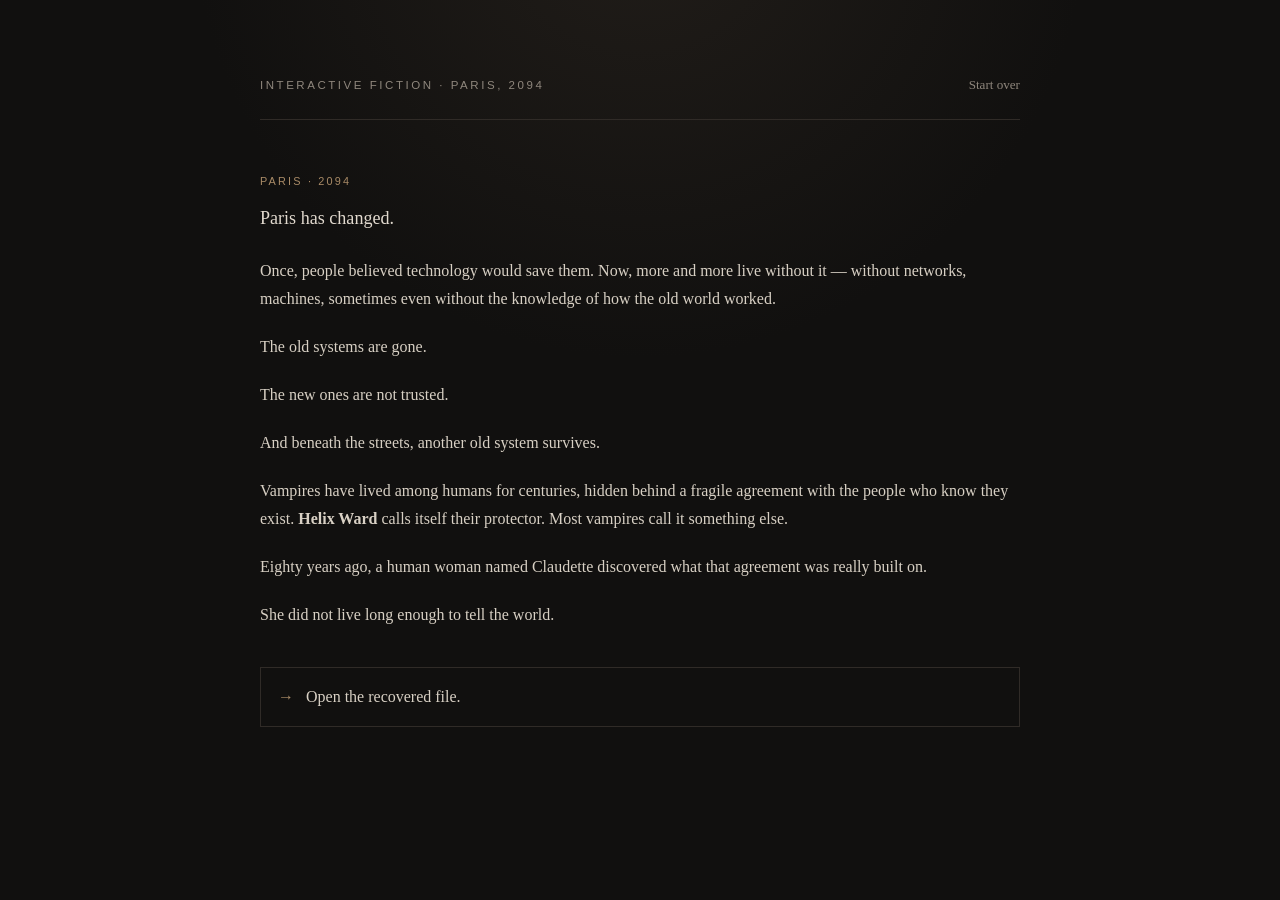
<file: static/interactive_story/two_vampires.html>
<!DOCTYPE html>
<html lang="en">
<head>
  <meta charset="UTF-8">
  <meta name="viewport" content="width=device-width, initial-scale=1.0">
  <title>Two Vampires — Interactive Story</title>
  <style>
    :root {
      --bg: #11100f;
      --panel: #181614;
      --text: #d8d0c4;
      --muted: #8f877d;
      --accent: #a98b67;
      --accent-light: #d0b48f;
      --line: #302b27;
      --soft: #211e1b;
    }

    * { box-sizing: border-box; }

    html { scroll-behavior: smooth; }

    body {
      margin: 0;
      min-height: 100vh;
      background:
        radial-gradient(circle at 50% -10%, #211d19 0%, transparent 38%),
        var(--bg);
      color: var(--text);
      font-family: Georgia, "Times New Roman", serif;
      line-height: 1.75;
    }

    .shell {
      width: min(760px, calc(100% - 40px));
      margin: 0 auto;
      padding: 70px 0 90px;
    }

    header {
      display: flex;
      justify-content: space-between;
      align-items: center;
      gap: 20px;
      padding-bottom: 18px;
      border-bottom: 1px solid var(--line);
      margin-bottom: 52px;
    }

    .brand {
      font-family: Arial, Helvetica, sans-serif;
      font-size: 0.72rem;
      letter-spacing: 0.22em;
      text-transform: uppercase;
      color: var(--muted);
    }

    #restart {
      border: 0;
      background: none;
      color: var(--muted);
      font: inherit;
      font-size: 0.82rem;
      cursor: pointer;
      padding: 4px 0;
    }

    #restart:hover { color: var(--accent-light); }

    .passage {
      animation: appear 0.45s ease;
    }

    @keyframes appear {
      from { opacity: 0; transform: translateY(8px); }
      to { opacity: 1; transform: translateY(0); }
    }

    .kicker {
      margin: 0 0 12px;
      font-family: Arial, Helvetica, sans-serif;
      font-size: 0.68rem;
      letter-spacing: 0.2em;
      text-transform: uppercase;
      color: var(--accent);
    }

    h1, h2 {
      color: #eee8df;
      font-weight: 400;
      line-height: 1.15;
    }

    h1 {
      margin: 0 0 30px;
      font-size: clamp(2.5rem, 8vw, 4.6rem);
      letter-spacing: -0.035em;
    }

    h2 {
      margin: 0 0 28px;
      font-size: clamp(1.8rem, 5vw, 2.7rem);
    }

    p { margin: 0 0 1.25em; }

    .lead {
      font-size: 1.13rem;
      color: #e1d9ce;
    }

    .dialogue {
      margin-left: 1.3rem;
      color: #eee5d9;
    }

    .aside {
      color: var(--muted);
      font-style: italic;
    }

    .evidence {
      margin: 34px 0;
      padding: 22px 24px;
      border-left: 2px solid var(--accent);
      background: var(--soft);
      font-family: "Courier New", monospace;
      font-size: 0.86rem;
      line-height: 1.65;
      color: #c9c0b4;
    }

    .choices {
      display: grid;
      gap: 10px;
      margin-top: 38px;
    }

    .choice {
      width: 100%;
      padding: 15px 17px;
      border: 1px solid var(--line);
      background: transparent;
      color: var(--text);
      text-align: left;
      font: inherit;
      cursor: pointer;
      transition: border-color 0.18s ease, background 0.18s ease, color 0.18s ease;
    }

    .choice::before {
      content: "→";
      margin-right: 12px;
      color: var(--accent);
    }

    .choice:hover {
      border-color: #655746;
      background: #191714;
      color: #f0e8dd;
    }

    .endmark {
      margin-top: 48px;
      padding-top: 22px;
      border-top: 1px solid var(--line);
      font-family: Arial, Helvetica, sans-serif;
      font-size: 0.68rem;
      letter-spacing: 0.2em;
      text-transform: uppercase;
      color: var(--muted);
    }

    @media (max-width: 600px) {
      .shell {
        width: min(100% - 30px, 760px);
        padding-top: 35px;
      }
      header { margin-bottom: 38px; }
    }
  </style>
</head>
<body>
  <main class="shell">
    <header>
      <div class="brand">Interactive fiction · Paris, 2094</div>
      <button id="restart" type="button">Start over</button>
    </header>
    <section id="story" aria-live="polite"></section>
  </main>

  <script>
    const story = document.getElementById("story");
    const state = {
      firstWitness: null,
      metAndrew: false,
      metSamuel: false,
      evidence: []
    };

    const passages = {
      start: {
        kicker: "Paris · 2094",
        body: `
          <p class="lead">Paris has changed.</p>
          <p>Once, people believed technology would save them. Now, more and more live without it — without networks, machines, sometimes even without the knowledge of how the old world worked.</p>
          <p>The old systems are gone.</p>
          <p>The new ones are not trusted.</p>
          <p>And beneath the streets, another old system survives.</p>
          <p>Vampires have lived among humans for centuries, hidden behind a fragile agreement with the people who know they exist. <strong>Helix Ward</strong> calls itself their protector. Most vampires call it something else.</p>
          <p>Eighty years ago, a human woman named Claudette discovered what that agreement was really built on.</p>
          <p>She did not live long enough to tell the world.</p>
        `,
        choices: [
          ["Open the recovered file.", "archive"]
        ]
      },

      archive: {
        kicker: "Recovered archive · HW-17",
        body: `
          <p>You are an archivist hired to catalogue material recovered during the demolition of an abandoned Helix Ward clinic.</p>
          <p>Most of the archive is useless: damaged records, blank identification forms, medical codes belonging to people who officially never existed.</p>
          <p>Then you find Claudette.</p>
          <div class="evidence">
            CLAUDETTE MOREAU<br>
            STATUS: HUMAN<br>
            CLEARANCE: INTERNAL<br>
            LAST ACCESS: 14 NOV 2014<br>
            FILE STATUS: REMOVED
          </div>
          <p>Someone has crossed out the final line by hand.</p>
          <p>Underneath it, in faded ink, are four words:</p>
          <p class="dialogue">ASK THE VAMPIRES.</p>
          <p>Two names appear repeatedly in the surviving records.</p>
        `,
        choices: [
          ["Find Andrew.", "andrew_intro"],
          ["Find Samuel.", "samuel_intro"]
        ]
      },

      andrew_intro: {
        kicker: "Interview · Andrew",
        onEnter: () => {
          state.metAndrew = true;
          if (!state.firstWitness) state.firstWitness = "Andrew";
        },
        body: `
          <p>Andrew has been a vampire since the 1990s.</p>
          <p>He still dresses like he belongs in a world that no longer exists. Worn denim, old trainers, a jacket that has seen better decades.</p>
          <p>There is something disarmingly human about him.</p>
          <p>He smiles easily. He laughs often. He remembers birthdays, keeps old photographs, and still bothers with things that stopped mattering to most vampires a long time ago.</p>
          <p>When you say Claudette's name, the smile disappears.</p>
          <p class="dialogue">“I haven't heard that name in a very long time.”</p>
        `,
        choices: [
          ["What was Claudette like?", "andrew_claudette"],
          ["How did you meet her?", "andrew_meeting"]
        ]
      },

      andrew_claudette: {
        kicker: "Andrew remembers",
        body: `
          <p>Andrew smiles.</p>
          <p>For a moment, he looks somewhere past you, as if he can still see her standing there.</p>
          <p class="dialogue">“She was curious, stubborn, impossible to discourage once she had decided she wanted an answer. She hated being told that something was none of her business.”</p>
          <p>He laughs softly.</p>
          <p class="dialogue">“And she laughed at everything. Not politely. Not quietly.”</p>
          <p>He remembers the little things: the way she forgot her keys, the way she walked into rooms full of vampires and behaved as though they were simply people.</p>
          <p class="dialogue">“She never treated us like monsters.”</p>
          <p>A pause.</p>
          <p class="dialogue">“Sometimes, I think that was the first thing I loved about her.”</p>
        `,
        choices: [
          ["What was she to you?", "andrew_relationship"],
          ["How did you meet her?", "andrew_meeting"]
        ]
      },

      andrew_relationship: {
        kicker: "Andrew remembers",
        body: `
          <p>Andrew looks down, then back at you.</p>
          <p class="dialogue">“Claudette was one of those people who somehow became part of your life before you noticed it happening.”</p>
          <p class="dialogue">“You start saving things to tell them. You know what they'll say before they say it.”</p>
          <p>His smile fades.</p>
          <p class="dialogue">“And then one day, you realise you can't imagine the world without them in it.”</p>
          <p class="dialogue">“I loved her. Just... perhaps not in the way you're asking.”</p>
        `,
        choices: [
          ["Tell me more about her.", "andrew_memory_end"],
          ["Ask about Helix Ward instead.", "andrew_meeting"]
        ]
      },

      andrew_memory_end: {
        kicker: "A story left unfinished",
        body: `
          <p>Andrew starts talking.</p>
          <p>He tells you about the first time they argued, about nights Claudette arrived unannounced and about the way she sat beside him without speaking when she knew he didn't want to talk.</p>
          <p class="dialogue">“She knew how to make people feel like they mattered.”</p>
          <p>His voice falters.</p>
          <p class="dialogue">“She did that for me.”</p>
          <p>He wipes his eyes with the heel of his hand and gives an embarrassed laugh.</p>
          <p class="dialogue">“Sorry. I just...”</p>
          <p class="dialogue">“I miss her.”</p>
          <p>He looks away.</p>
          <p>You leave with a clearer picture of Claudette — and no clearer idea of how she died.</p>
          <p class="aside">Some questions reveal a person. Others reveal what happened to them. You chose the first.</p>
          <div class="endmark">Ending · Memory</div>
        `,
        choices: [
          ["Return to the archive and investigate again.", "archive"]
        ]
      },

      andrew_meeting: {
        kicker: "Andrew remembers",
        onEnter: () => addEvidence("helix"),
        body: `
          <p class="dialogue">“She wasn't supposed to be there.”</p>
          <p>Andrew laughs softly.</p>
          <p class="dialogue">“Neither was I, actually.”</p>
          <p>There had been a meeting. Vampires and humans - mortals responsible for keeping their existence quiet.</p>
          <p class="dialogue">“Helix Ward was there. Back then it was smaller. A few offices, a few people, a lot of paperwork.”</p>
          <p>They handled identification papers, safe houses and medical records — everything a vampire could not obtain through ordinary channels.</p>
          <p>Claudette worked with them.</p>
          <p class="dialogue">“She came to bring some documents. Then she stayed.”</p>
          <p>A small smile.</p>
          <p class="dialogue">“Of course she stayed and started asking questions.”</p>
          <p>His expression changes.</p>
          <p class="dialogue">“Uncomfortable ones.”</p>
          <p class="dialogue">“I remember thinking she was going to get herself killed.”</p>
          <p>A pause.</p>
          <p class="dialogue">“I didn't know how right I was.”</p>
        `,
        choices: () => state.metSamuel
          ? [["Check the surviving Helix records.", "movement_records"]]
          : [["Find Samuel.", "samuel_intro"], ["Ask what Helix knew about her.", "andrew_knowledge"]]
      },

      andrew_knowledge: {
        kicker: "Interview · Andrew",
        body: `
          <p>Andrew hesitates.</p>
          <p class="dialogue">“They knew what they needed to know.”</p>
          <p>You wait.</p>
          <p class="dialogue">“Addresses, contacts, travel. medical histories. It sounds worse when you list it like that.”</p>
          <p>He gives a small, uneasy smile.</p>
          <p class="dialogue">“But we needed them.”</p>
          <p>You ask whether Claudette trusted Helix Ward.</p>
          <p>Andrew does not answer immediately.</p>
          <p class="dialogue">“At first.”</p>
        `,
        choices: [
          ["Find Samuel.", "samuel_intro"]
        ]
      },

      samuel_intro: {
        kicker: "Interview · Samuel",
        onEnter: () => {
          state.metSamuel = true;
          if (!state.firstWitness) state.firstWitness = "Samuel";
        },
        body: `
          <p>No one knows exactly how old Samuel is.</p>
          <p>He has lived long enough to remember cities by names they no longer bear, and governments that disappeared centuries ago.</p>
          <p>Dark clothes, immaculate coat, silver at his temples that may or may not be real.</p>
          <p>He is quiet when there is nothing worth saying and brutally direct when there is.</p>
          <p>Samuel has rules and he does not break them.</p>
          <p>When you mention Claudette, his expression barely changes.</p>
          <p class="dialogue">“What do you want to know?”</p>
        `,
        choices: [
          ["What was Claudette like?", "samuel_claudette"],
          ["How did you meet her?", "samuel_meeting"]
        ]
      },

      samuel_claudette: {
        kicker: "Samuel remembers",
        body: `
          <p>Samuel is quiet for a moment.</p>
          <p class="dialogue">“She was difficult.”</p>
          <p class="dialogue">“Curious, impatient. Far too willing to ask questions that had very good reasons not to be answered.”</p>
          <p>He looks down at his hands.</p>
          <p class="dialogue">“She had no sense of self-preservation. Or perhaps she simply valued answers more than safety.”</p>
          <p>A faint smile appears and vanishes.</p>
          <p class="dialogue">“I liked that about her.”</p>
          <p class="dialogue">“Sometimes, inconvenient people are the ones who notice what everyone else has learned to ignore.”</p>
        `,
        choices: [
          ["What was she to you?", "samuel_relationship"],
          ["How did you meet her?", "samuel_meeting"]
        ]
      },

      samuel_relationship: {
        kicker: "Samuel remembers",
        body: `
          <p>Samuel raises an eyebrow.</p>
          <p class="dialogue">“That depends on what you mean by ‘to you.’”</p>
          <p>He studies you for a moment.</p>
          <p class="dialogue">“She was a friend.”</p>
          <p>A pause.</p>
          <p class="dialogue">“Among other things.”</p>
          <p>There is the faintest hint of a smile.</p>
          <p class="dialogue">“Claudette was not someone you simply knew. She had a way of making herself difficult to ignore.”</p>
          <p>He looks away.</p>
          <p class="dialogue">“And somehow, I always let her.”</p>
        `,
        choices: [
          ["Did you sleep with her?", "samuel_romance_end"],
          ["Ask about Helix Ward.", "samuel_meeting"]
        ]
      },

      samuel_romance_end: {
        kicker: "Interview terminated",
        body: `
          <p>For the first time, Samuel looks genuinely irritated.</p>
          <p>He leans back and exhales slowly through his nose.</p>
          <p class="dialogue">“Is that really what you want to talk about?”</p>
          <p>He stands.</p>
          <p class="dialogue">“I think we're done here.”</p>
          <p>You have learned something about Samuel.</p>
          <p>Nothing about Claudette's death.</p>
          <div class="endmark">Ending · Closed Door</div>
        `,
        choices: [
          ["Return to the archive and investigate again.", "archive"]
        ]
      },

      samuel_meeting: {
        kicker: "Samuel remembers",
        onEnter: () => addEvidence("helix"),
        body: `
          <p>Samuel does not answer immediately.</p>
          <p class="dialogue">“Helix Ward.”</p>
          <p class="dialogue">“They were still small then. They handled things for vampires — identification, safe houses, medical records.”</p>
          <p>His expression remains unreadable.</p>
          <p class="dialogue">“Claudette worked with them. That's how we met.”</p>
          <p>A pause.</p>
          <p class="dialogue">“She was useful.”</p>
          <p>Samuel looks at you.</p>
          <p class="dialogue">“And very human.”</p>
        `,
        choices: [
          ["What was Helix Ward really doing for vampires?", "samuel_helix"]
        ]
      },

      samuel_helix: {
        kicker: "Interview · Samuel",
        body: `
          <p class="dialogue">“They kept us hidden.”</p>
          <p>Samuel says it as though the answer should be obvious.</p>
          <p class="dialogue">“Documents, safe houses, medical care, connections.”</p>
          <p>A pause.</p>
          <p class="dialogue">“They also knew where we lived.”</p>
          <p class="dialogue">“Who we were, who we associated with, where we travelled.”</p>
          <p>Silence.</p>
          <p class="dialogue">“They called it protection.”</p>
          <p class="dialogue">“It was useful.”</p>
          <p>Another pause.</p>
          <p class="dialogue">“Useful things are rarely free.”</p>
        `,
        choices: [
          ["What did Helix know about Claudette?", "samuel_knowledge"]
        ]
      },

      samuel_knowledge: {
        kicker: "Interview · Samuel",
        body: `
          <p>Samuel's expression hardens.</p>
          <p class="dialogue">“More than they should have.”</p>
          <p class="dialogue">“They knew where she lived, who she spoke to, which vampires she had contact with.”</p>
          <p>His fingers tap once against the arm of the chair.</p>
          <p class="dialogue">“They knew she had started looking into things she was not supposed to know about.”</p>
          <p class="dialogue">“That was enough to make her dangerous.”</p>
          <p class="dialogue">“Not to us.”</p>
          <p>His voice is quieter now.</p>
          <p class="dialogue">“To them.”</p>
        `,
        choices: () => state.metAndrew
          ? [["Check the surviving Helix records.", "movement_records"]]
          : [["Find Andrew.", "andrew_intro"], ["Check the surviving Helix records.", "movement_records"]]
      },

      movement_records: {
        kicker: "Investigation · Helix archive",
        onEnter: () => addEvidence("movement"),
        body: `
          <p>You stop asking the vampires what they remember and start searching the archive.</p>
          <p>Claudette's personnel file is gone, but some of the records she accessed are not.</p>
          <p>During the last six months of her life, one internal classification appears again and again:</p>
          <div class="evidence">
            EXPOSURE EVENT<br>
            CATEGORY: CONTAINED<br>
            PUBLIC RISK: LOW<br>
            RESPONSE: HELIX WARD
          </div>
          <p>At first, the reports seem ordinary by Helix standards. A human sees something they should not - a vampire is identified and Helix intervenes before the story spreads.</p>
          <p>Then you notice the dates.</p>
          <p>Several reports were created <em>before</em> the incidents they describe.</p>
          <p>One lists the location of an exposure event eleven hours before the first witness supposedly arrived there.</p>
          <p>Another names the vampire involved two days before the encounter took place.</p>
          <p>These were not predictions.</p>
          <p>They were plans.</p>
        `,
        choices: [
          ["Follow Claudette's access history.", "claudette_discovery"],
          ["Ask Samuel what an exposure event was.", "samuel_exposure"]
        ]
      },

      samuel_exposure: {
        kicker: "Interview · Samuel",
        body: `
          <p>You put three exposure reports in front of Samuel.</p>
          <p>He reads the first, then the second. He does not touch the third.</p>
          <p class="dialogue">“You knew about these?”</p>
          <p class="dialogue">“Not then.”</p>
          <p class="dialogue">“But Claudette did.”</p>
          <p>His eyes lift to yours.</p>
          <p class="dialogue">“Eventually.”</p>
          <p>You point to the timestamps.</p>
          <p class="dialogue">“Helix knew where the exposures would happen because Helix arranged them.”</p>
          <p>Samuel says nothing.</p>
          <p class="dialogue">“Why?”</p>
          <p class="dialogue">“Depends.”</p>
          <p>The word lands without emphasis.</p>
          <p class="dialogue">“Create a danger, contain it, remind everyone who keeps them safe.”</p>
        `,
        choices: [
          ["What did Claudette intend to do?", "samuel_refusal"],
          ["Follow Claudette's access history.", "claudette_discovery"]
        ]
      },

      claudette_discovery: {
        kicker: "Investigation · Claudette's trail",
        onEnter: () => addEvidence("exposure"),
        body: `
          <p>Claudette did not discover a single crime. She discovered a system.</p>
          <p>Helix Ward provided vampires with identities, medicine, safe houses and protection from exposure. In return, it collected addresses, relationships, movements and records that no government possessed.</p>
          <p>That alone was not what frightened her.</p>
          <p>Buried in scheduling files are instructions for controlled encounters between selected humans and vampires. Witnesses were placed where Helix knew they would see too much. Incidents were allowed to begin, then stopped before they could spread.</p>
          <div class="evidence">
            INTERNAL OBJECTIVE:<br>
            MAINTAIN COMMUNITY RELIANCE ON<br>
            HELIX CONTAINMENT INFRASTRUCTURE
          </div>
          <p>The danger Helix protected vampires from was, sometimes, a danger Helix had created.</p>
          <p>And every controlled crisis gave the organisation another reason to demand more information, more access, more obedience.</p>
          <p>Claudette copied enough records to prove it.</p>
          <p>Three days later, she disappeared.</p>
        `,
        choices: [
          ["Find out what Claudette planned to do with the evidence.", "claudette_plan"]
        ]
      },

      claudette_plan: {
        kicker: "Recovered correspondence",
        body: `
          <p>A fragment survives in an unsent message recovered from Claudette's account.</p>
          <div class="evidence">
            They don't protect the agreement.<br>
            They make sure neither side can survive without them.<br><br>
            I have the reports.<br>
            Enough of them.<br><br>
            If I can get them outside Helix, people will know.
          </div>
          <p>The recipient field has been erased.</p>
          <p>But a second record tells you that on the same evening, Claudette met Samuel.</p>
        `,
        choices: [
          ["Ask Samuel about their last meeting.", "samuel_refusal"]
        ]
      },

      samuel_refusal: {
        kicker: "Interview · Samuel",
        body: `
          <p>Samuel knows which night you mean before you show him the date.</p>
          <p class="dialogue">“She wanted my help.”</p>
          <p class="dialogue">“To expose Helix?”</p>
          <p class="dialogue">“To expose everything. Helix. The agreement. Us.”</p>
          <p class="dialogue">“You knew she was right.”</p>
          <p class="dialogue">“That was not the problem.”</p>
          <p class="dialogue">“Then what was?”</p>
          <p>Samuel looks toward the dark window.</p>
          <p class="dialogue">“She said people had a right to know.”</p>
          <p>A pause.</p>
          <p class="dialogue">“People have a remarkable talent for turning knowledge into weapons.”</p>
          <p>He refused to help her release the files.</p>
          <p>He also refused to turn her in.</p>
          <p>Claudette was left alone.</p>
        `,
        choices: [
          ["Trace what happened after she left Samuel.", "last_night"]
        ]
      },

      last_night: {
        kicker: "Investigation · 14 November 2014",
        body: `
          <p>Now you know why Helix wanted Claudette silent. The remaining question is how they found her.</p>
          <p>You reconstruct her final night from fragments.</p>
          <div class="evidence">
            18:07 — CLAUDETTE MOREAU / HELIX EXIT RECORDED<br>
            19:32 — MEETING / SAMUEL<br>
            21:48 — ENCRYPTED ARCHIVE COPY CREATED<br>
            22:14 — INCOMING CALL / ANDREW [RESTRICTED]<br>
            22:41 — LOCATION FLAG / FACILITY 12<br>
            05:39 — TRACKING STATUS: CLOSED
          </div>
          <p>One entry stands out.</p>
          <p>Andrew called Helix at 22:14.</p>
          <p>Twenty-seven minutes later, Claudette's location was added to the system: Facility 12.</p>
          <p>Until then, there is nothing in the records to suggest Helix knew where she was.</p>
          <p>Whatever Andrew said during that call, it may have told them where to find her.</p>
        `,
        choices: [
          ["Go to Facility 12.", "facility"],
          ["Confront Andrew about the call.", "andrew_call_early"]
        ]
      },

      facility: {
        kicker: "Investigation · Facility 12",
        onEnter: () => addEvidence("message"),
        body: `
          <p>Facility 12 is beneath an old medical building on the eastern edge of Paris.</p>
          <p>The entrance has been sealed for decades, but the lock is newer.</p>
          <p>Someone has been here.</p>
          <p>Inside, most of the rooms have been stripped clean. No computers, papers, equipment.</p>
          <p>But they left the walls.</p>
          <p>Behind a storage cabinet, scratched into old paint, you find a sentence:</p>
          <div class="evidence">THEY KNEW I WOULD COME HERE.</div>
          <p>Below it is a mark you recognise from the archive.</p>
          <p>Claudette's initials.</p>
          <p>Helix had already known she possessed the exposure files. What they still needed was her location — and, if possible, the copies.</p>
          <p>Your phone - one of the few networked devices you still carry - loses its signal.</p>
          <p>Footsteps sound in the corridor above you.</p>
          <p>You photograph the wall and leave through the service tunnel.</p>
        `,
        choices: [
          ["Ask Samuel who Claudette trusted.", "samuel_truth"],
          ["Confront Andrew.", "andrew_call_early"]
        ]
      },

      andrew_call_early: {
        kicker: "Interview · Andrew",
        body: `
          <p>You place the record in front of Andrew.</p>
          <p class="dialogue">“You called Helix Ward at 22:14.”</p>
          <p>He stares at the timestamp.</p>
          <p class="dialogue">“I don't remember.”</p>
          <p>You say nothing.</p>
          <p class="dialogue">“It was eighty years ago.”</p>
          <p>He sounds defensive now.</p>
          <p class="dialogue">“I don't remember every call I made.”</p>
          <p>He looks frightened.</p>
          <p>Not like a man caught lying, but like a man beginning to suspect his own memory.</p>
        `,
        choices: [
          ["Find the recording.", "call_recording"],
          ["Ask Samuel what Andrew did.", "samuel_truth"]
        ]
      },

      samuel_truth: {
        kicker: "Interview · Samuel",
        body: `
          <p>You show Samuel the movement record.</p>
          <p>He does not look surprised.</p>
          <p class="dialogue">“You knew.”</p>
          <p class="dialogue">“I knew Helix found her.”</p>
          <p class="dialogue">“How?”</p>
          <p>Samuel is silent long enough that you think he will refuse.</p>
          <p class="dialogue">“Andrew.”</p>
          <p>You ask whether Andrew killed her.</p>
          <p class="dialogue">“No.”</p>
          <p>The answer is immediate.</p>
          <p class="dialogue">“Helix killed her because of what she found.”</p>
          <p class="dialogue">“Andrew told them where to find her.”</p>
          <p>You stare at him.</p>
          <p class="dialogue">“Why would he do that?”</p>
          <p>Samuel looks at you.</p>
          <p class="dialogue">“Because unlike Claudette, he still believed they were protectors.”</p>
        `,
        choices: [
          ["Find proof.", "call_recording"]
        ]
      },

      call_recording: {
        kicker: "Recovered evidence · 22:14",
        onEnter: () => addEvidence("call"),
        body: `
          <p>The audio file should have been deleted.</p>
          <p>It survives inside a corrupted backup copied twice under the wrong case number.</p>
          <p>Andrew's voice emerges from eighty years ago.</p>
          <div class="evidence">
            ANDREW: She's scared. She thinks Helix is after her.<br>
            UNKNOWN: Claudette has been under considerable stress.<br>
            ANDREW: She says she found something in the records.<br>
            UNKNOWN: We know. We only want to bring her somewhere safe.<br>
            ANDREW: I don't want anyone to hurt her.<br>
            UNKNOWN: Neither do we. Where is she now?<br>
            [11 SECONDS SILENCE]<br>
            ANDREW: ...Facility Twelve. Please make sure she's safe.
          </div>
          <p>Twenty-seven minutes later, Claudette entered Facility 12.</p>
          <p>She was never recorded leaving it.</p>
        `,
        choices: [
          ["Play the recording for Andrew.", "andrew_confrontation"]
        ]
      },

      andrew_confrontation: {
        kicker: "Interview · Andrew",
        body: `
          <p>Andrew listens without moving.</p>
          <p>When the recording ends, he does not ask you to play it again.</p>
          <p class="dialogue">“I remember.”</p>
          <p>His voice is barely audible.</p>
          <p class="dialogue">“She came to me. She said the exposure events weren't accidents.”</p>
          <p class="dialogue">“She said Helix had arranged them. That they were frightening us on purpose so we'd keep needing them.”</p>
          <p class="dialogue">“She wanted to release everything.”</p>
          <p>He presses both hands against his face.</p>
          <p class="dialogue">“I didn't believe her.”</p>
          <p class="dialogue">“Helix had helped me for years. Papers. Doctors. Places to go when things went wrong.”</p>
          <p class="dialogue">“I thought she was frightened and seeing enemies everywhere.”</p>
          <p class="dialogue">“I told her I knew people there. I told her they weren't going to hurt her.”</p>
          <p>He looks at you.</p>
          <p>For the first time since you met him, there is nothing warm in his expression.</p>
          <p>Only horror.</p>
          <p class="dialogue">“I told them where she was.”</p>
          <p class="dialogue">“I thought they would protect her.”</p>
        `,
        choices: [
          ["Return to Facility 12.", "final_note"],
          ["Ask why Samuel never told him.", "why_samuel"]
        ]
      },

      why_samuel: {
        kicker: "Interview · Samuel",
        body: `
          <p class="dialogue">“Why didn't you tell him?”</p>
          <p>Samuel looks tired.</p>
          <p class="dialogue">“Tell him what?”</p>
          <p class="dialogue">“That he gave her to them.”</p>
          <p class="dialogue">“He knew what he did.”</p>
          <p class="dialogue">“He forgot.”</p>
          <p>Samuel's mouth tightens.</p>
          <p class="dialogue">“No.”</p>
          <p class="dialogue">“He remembered it differently.”</p>
          <p>A pause.</p>
          <p class="dialogue">“People do that when the truth makes living with themselves inconvenient.”</p>
        `,
        choices: [
          ["Return to Facility 12.", "final_note"]
        ]
      },

      final_note: {
        kicker: "Facility 12 · Hidden room",
        body: `
          <p>You return in daylight. This time you know what you are looking for.</p>
          <p>Behind the wall carrying Claudette's message is a maintenance shaft. Behind the shaft, a room too narrow to appear on the surviving plans.</p>
          <p>There is almost nothing inside.</p>
          <p>A chair.</p>
          <p>A rusted metal table.</p>
          <p>You finally have the whole shape of it.</p>
          <p>Claudette had discovered that Helix Ward's power depended on fear. The organisation manufactured some of the crises it claimed to prevent, then used those crises to keep vampires dependent, traceable and obedient.</p>
          <p>She intended to expose the system.</p>
          <p>That is why Helix needed her silent.</p>
          <p>Samuel knew she was in danger and refused to help her expose the truth. He chose the secrecy of his own kind over her safety.</p>
          <p>Andrew did the opposite - he tried to save her, but trusted the institution she was running from and gave it her location.</p>
          <p>Neither man killed Claudette.</p>
          <p>Both failed her.</p>
          <div class="endmark">Ending · Exposure</div>
        `,
        choices: [
          ["Read the story again from another perspective.", "archive"]
        ]
      }

    };

    function addEvidence(key) {
      if (!state.evidence.includes(key)) state.evidence.push(key);
    }

    function render(id) {
      const p = passages[id];
      if (!p) return;
      if (p.onEnter) p.onEnter();

      const choices = typeof p.choices === "function" ? p.choices() : (p.choices || []);

      story.innerHTML = `
        <article class="passage">
          ${p.kicker ? `<p class="kicker">${p.kicker}</p>` : ""}
          ${p.title ? `<h${id === "start" ? "1" : "2"}>${p.title}</h${id === "start" ? "1" : "2"}>` : ""}
          ${p.body || ""}
          <div class="choices">
            ${choices.map(([label, target]) =>
              `<button class="choice" type="button" data-target="${target}">${label}</button>`
            ).join("")}
          </div>
        </article>
      `;

      story.querySelectorAll("[data-target]").forEach(button => {
        button.addEventListener("click", () => render(button.dataset.target));
      });

      window.scrollTo({ top: 0, behavior: "smooth" });
    }

    function reset() {
      state.firstWitness = null;
      state.metAndrew = false;
      state.metSamuel = false;
      state.evidence = [];
      render("start");
    }

    document.getElementById("restart").addEventListener("click", reset);
    render("start");
  </script>
</body>
</html>
</file>
